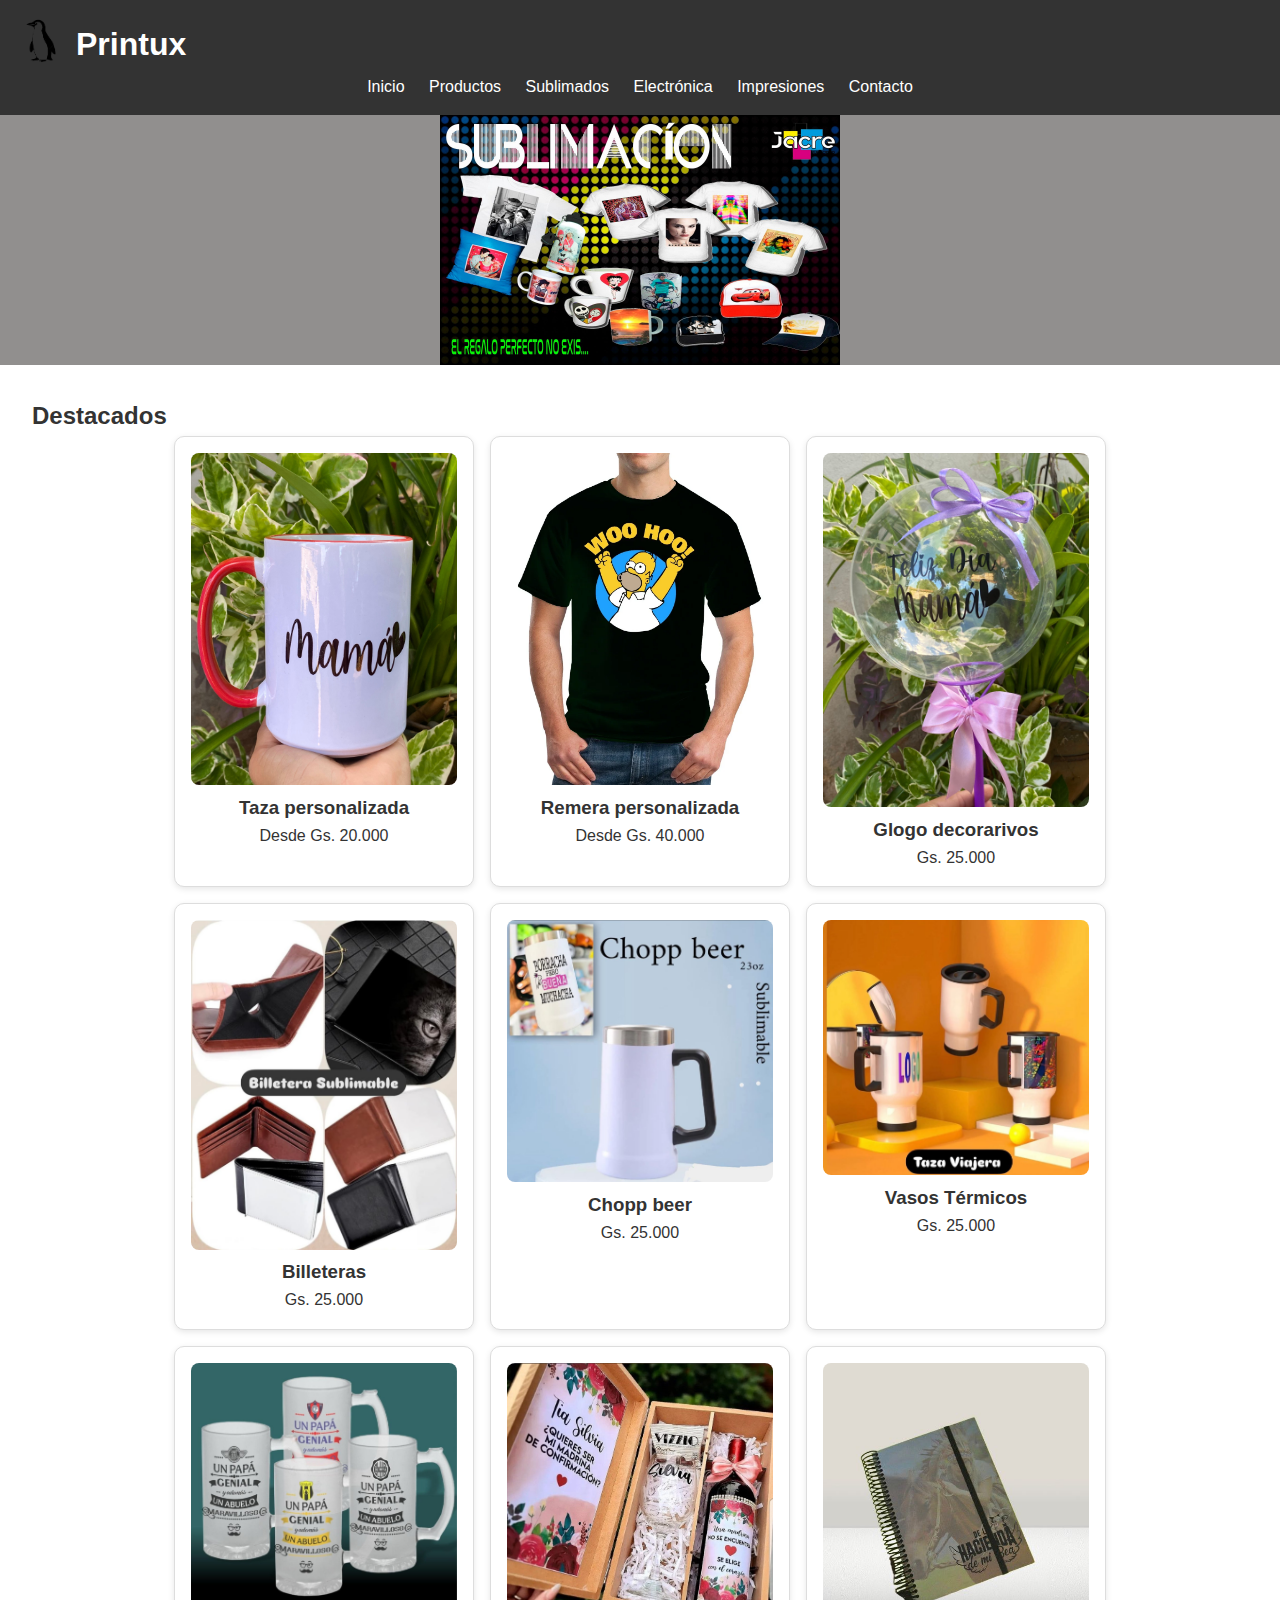
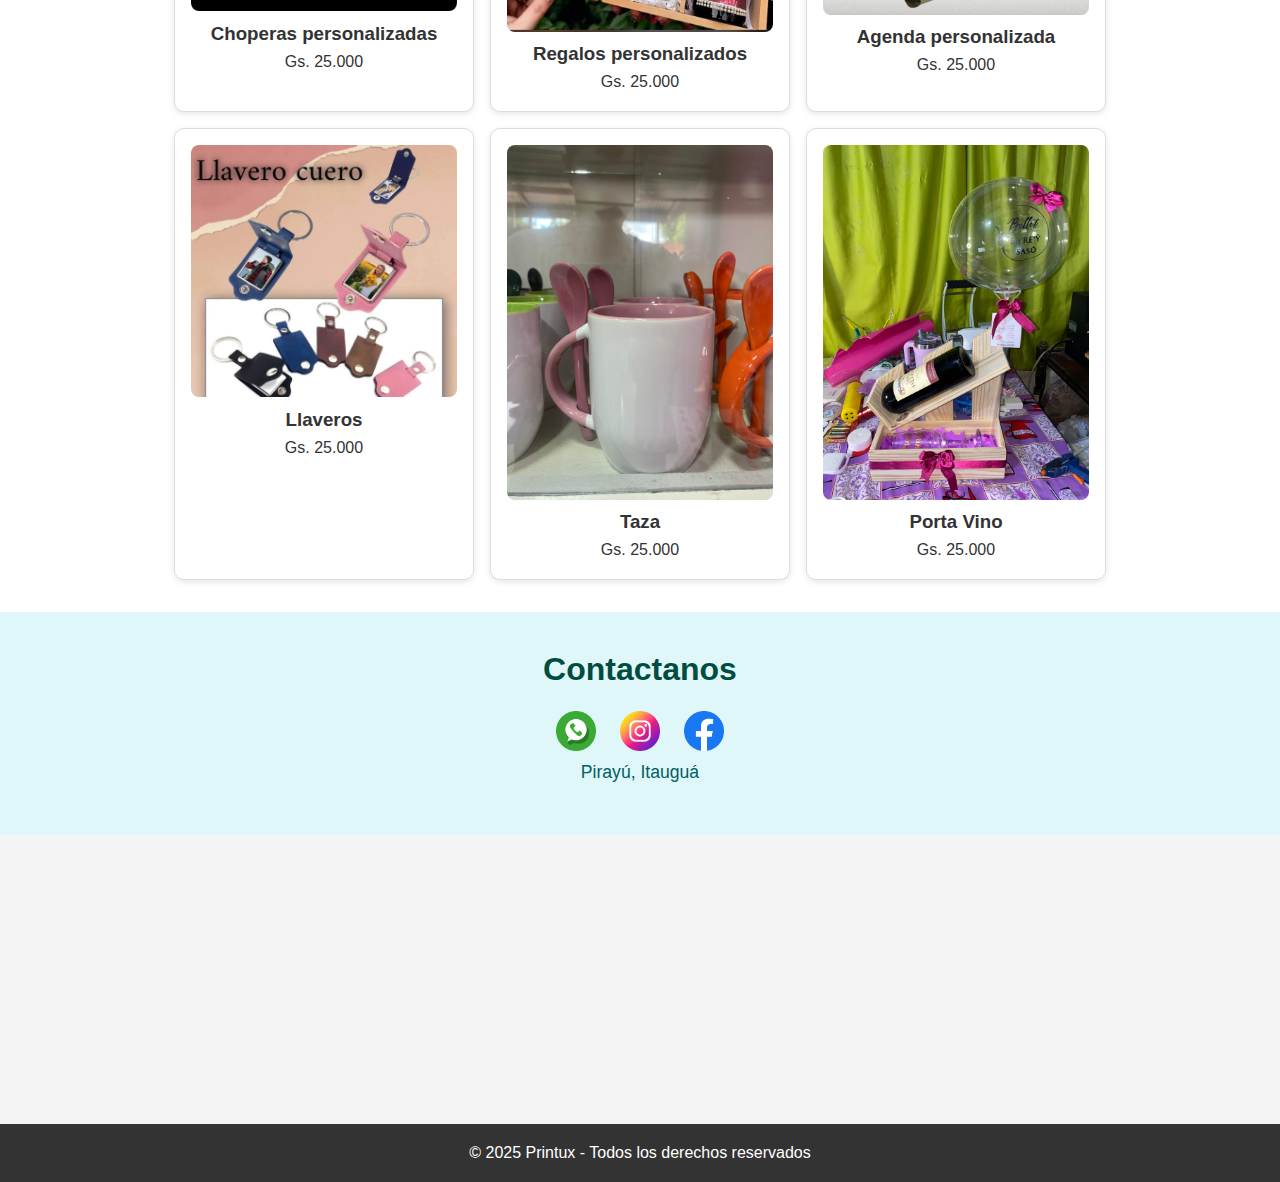
<file: index.html>
<!DOCTYPE html>
<html lang="es">
<head>
  <meta charset="UTF-8">
  <meta name="viewport" content="width=device-width, initial-scale=1.0">
  <title>Mi tienda en Pirayú</title>
  <link rel="stylesheet" href="style.css">
</head>



<body>

  <div id="header-placeholder"></div>


  <section id="hero">
     <div class="slider">
    <img src="img/publicidad1.jpg" class="slide active" alt="Publicidad 1">
    <img src="img/publidad2.jpg" class="slide" alt="Publicidad 2">
    <img src="img/publicidad3.jpg" class="slide" alt="Publicidad 3">
  </div>
  </section>

  <section id="productos">
    <h2>Destacados</h2>
    <div class="grid">
      <div class="card">
        <img src="img/taza.jpg" alt="Taza personalizada">
        <h3>Taza personalizada</h3>
        <p>Desde Gs. 20.000</p>
      </div>

      <div class="card">
        <img src="img/remera.webp" alt="Remera personalizada">
        <h3>Remera personalizada</h3>
        <p>Desde Gs. 40.000</p>
      </div>

      <div class="card">
        <img src="img/globos.jpg" alt="Pendrive 16GB">
        <h3>Glogo decorarivos</h3>
        <p>Gs. 25.000</p>
      </div>


      <div class="card">
        <img src="img/billeteras.jpg" alt="Pendrive 16GB">
        <h3>Billeteras</h3>
        <p>Gs. 25.000</p>
      </div>

      <div class="card">
        <img src="img/beer.jpg" alt="Pendrive 16GB">
        <h3>Chopp beer</h3>
        <p>Gs. 25.000</p>
       </div>

       <div class="card">
        <img src="img/vasos.jpg" alt="Pendrive 16GB">
        <h3>Vasos Térmicos</h3>
        <p>Gs. 25.000</p>
       </div>
       
       <div class="card">
        <img src="img/shoperas.jpg" alt="Pendrive 16GB">
        <h3>Choperas personalizadas</h3>
        <p>Gs. 25.000</p>
      </div>

      <div class="card">
        <img src="img/vino.jpg" alt="Pendrive 16GB">
        <h3>Regalos personalizados</h3>
        <p>Gs. 25.000</p>
       </div>

       <div class="card">
        <img src="img/cuadernos.jpg" alt="Pendrive 16GB">
        <h3>Agenda personalizada</h3>
        <p>Gs. 25.000</p>
       </div>

       <div class="card">
        <img src="img/llaveros.jpg" alt="Pendrive 16GB">
        <h3>Llaveros</h3>
        <p>Gs. 25.000</p>
       </div>

        <div class="card">
        <img src="img/taza1.jpg" alt="Pendrive 16GB">
        <h3>Taza</h3>
        <p>Gs. 25.000</p>
      </div>

      <div class="card">
        <img src="img/portavino.jpg" alt="Pendrive 16GB">
        <h3>Porta Vino</h3>
        <p>Gs. 25.000</p>
      </div>

    </div>
  </section>


<section id="contacto">
  <h2>Contactanos</h2>
  

  <div class="redes-sociales">
    <a href="https://wa.me/595982895382?text=Hola%21%20Vi%20tu%20p%C3%A1gina%20web%20y%20estoy%20interesado%2Fa%20en%20tus%20productos" target="_blank">
      <img src="img/whatsapp-logo.png" alt="WhatsApp">
    </a>

    <a href="https://www.instagram.com/sublicreaciones_mg?utm_source=ig_web_button_share_sheet&igsh=ZDNlZDc0MzIxNw==" target="_blank">
      <img src="img/instagram.png" alt="Instagram">
    </a>

    <a href="https://www.facebook.com/Miguartpy" target="_blank">
      <img src="img/facebook.png" alt="Facebook">
    </a>
    
    <p class="ubicacion"> Pirayú, Itauguá</p>

  </div>
</section>

    
    <iframe 
  src="https://www.google.com/maps/embed?pb=!1m18!1m12!1m3!1d3604.6895833203066!2d-57.35609882489679!3d-25.381718030982523!2m3!1f0!2f0!3f0!3m2!1i1024!2i768!4f13.1!3m3!1m2!1s0x945db5cf46a5331d%3A0x21ff11220458b40f!2sMiguartpy!5e0!3m2!1ses-419!2spy!4v1748041191582!5m2!1ses-419!2spy" 
  width="100%" 
  height="250" 
  style="border:0;" 
  allowfullscreen="" 
  loading="lazy" 
  referrerpolicy="no-referrer-when-downgrade">
</iframe>


  <footer>
    <p>&copy; 2025 Printux - Todos los derechos reservados</p>
  </footer>


  <!-- Script para slider (aquí sí funciona) -->
  <script>
    const slides = document.querySelectorAll(".slide");
    let currentSlide = 0;

    setInterval(() => {
      slides[currentSlide].classList.remove("active");
      currentSlide = (currentSlide + 1) % slides.length;
      slides[currentSlide].classList.add("active");
    }, 3000);
  </script>


  <script>
    // Carga dinámica del header
    fetch("header.html")
      .then(response => response.text())
      .then(data => {
        document.getElementById("header-placeholder").innerHTML = data;
      });
  </script>


</body>
</html>
</file>
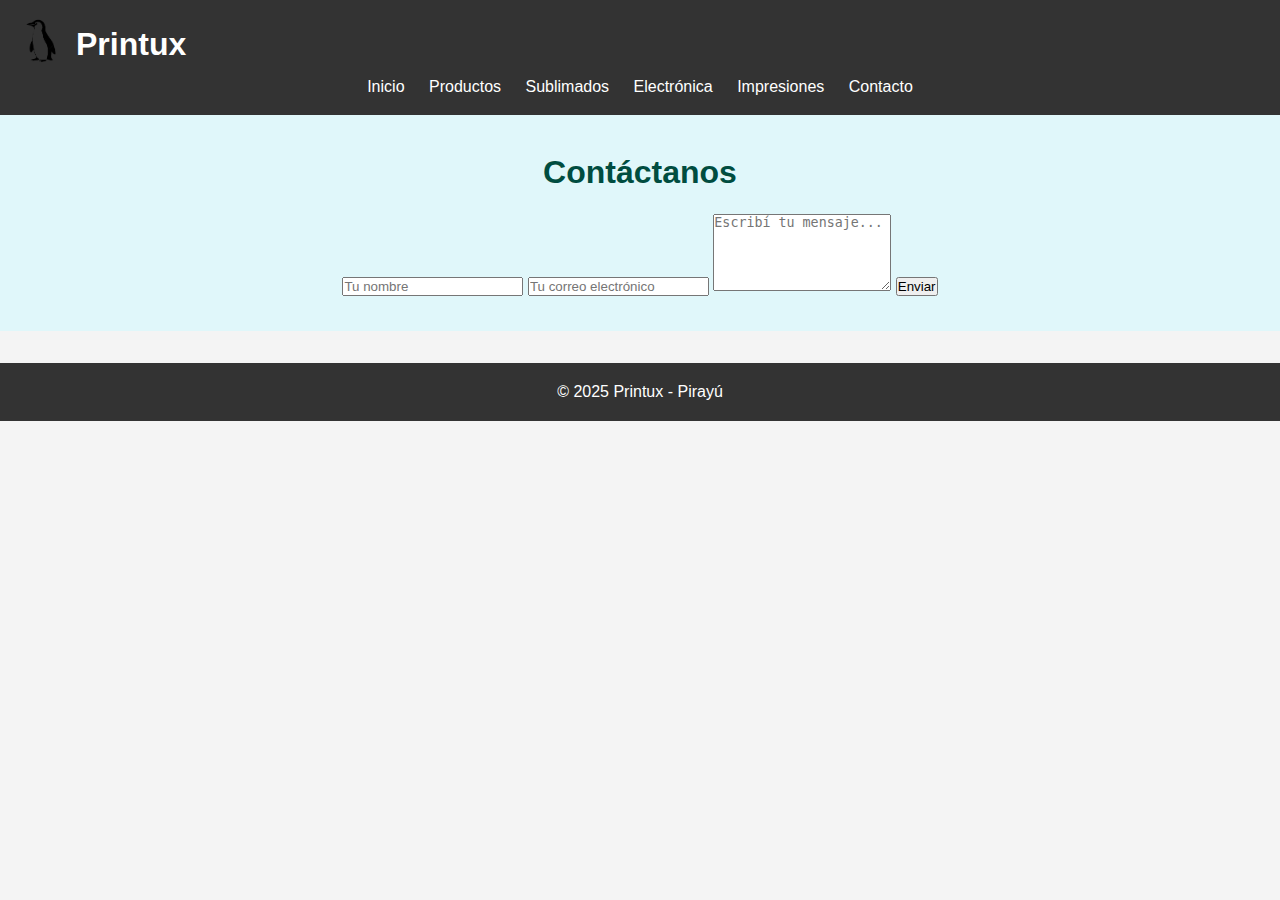
<file: contacto.html>
<!DOCTYPE html>
<html lang="es">
<head>
  <meta charset="UTF-8">
  <title>Contacto - Printux</title>
  <link rel="stylesheet" href="style.css">
</head>
<body>

  <header>
    <div class="logo-container">
      <a href="index.html"><img src="img/logoo.png" alt="Logo del negocio" class="logo"></a>
      <h1>Printux</h1>
    </div>
    <nav>
      <a href="index.html">Inicio</a>
      <a href="index.html#productos">Productos</a>
      <a href="sublimados.html">Sublimados</a>
      <a href="electronica.html">Electrónica</a>
      <a href="impresiones.html">Impresiones</a>
      <a href="contacto.html">Contacto</a>
    </nav>
  </header>

  <section id="contacto">
    <h2>Contáctanos</h2>
    <form action="gracias.html" method="get" class="formulario-contacto">
      <input type="text" name="nombre" placeholder="Tu nombre" required>
      <input type="email" name="email" placeholder="Tu correo electrónico" required>
      <textarea name="mensaje" rows="5" placeholder="Escribí tu mensaje..." required></textarea>
      <button type="submit">Enviar</button>
    </form>
  </section>

  <footer>
    <p>&copy; 2025 Printux - Pirayú</p>
  </footer>

</body>
</html>
</file>
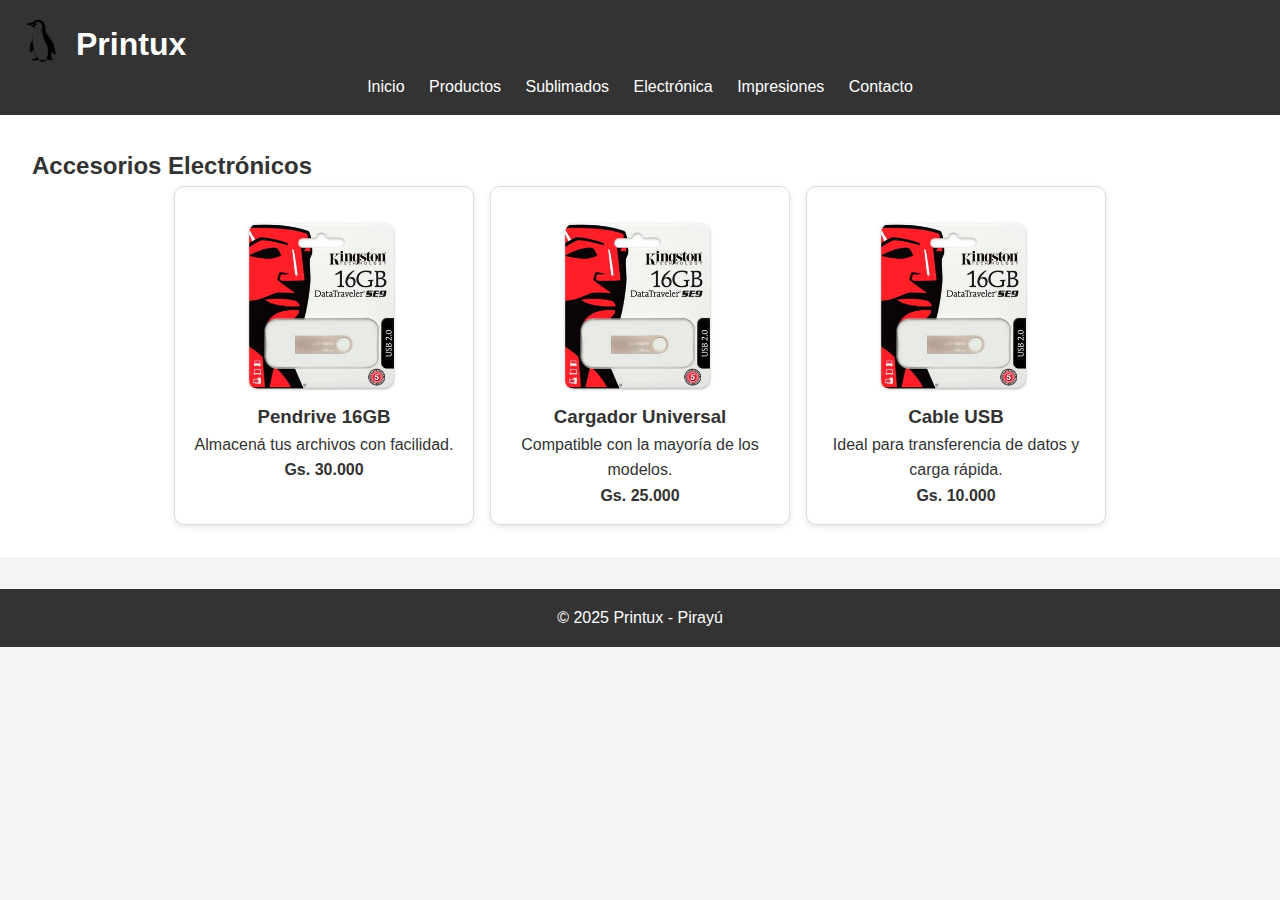
<file: electronica.html>
<!DOCTYPE html>
<html lang="es">
<head>
  <meta charset="UTF-8">
  <title>Electrónica - Printux</title>
  <link rel="stylesheet" href="style.css">
</head>
<body>

  <header>
    <div class="logo-container">
      <a href="index.html"><img src="img/logoo.png" alt="Logo del negocio" class="logo"></a>
      <h1>Printux</h1>
    </div>
    <nav>
      <a href="index.html">Inicio</a>
      <a href="index.html#productos">Productos</a>
      <a href="sublimados.html">Sublimados</a>
      <a href="electronica.html">Electrónica</a>
      <a href="impresiones.html">Impresiones</a>
      <a href="index.html#contacto">Contacto</a>
    </nav>
  </header>

  <section id="productos">
    <h2>Accesorios Electrónicos</h2>
    <div class="grid">
      <div class="card">
        <img src="img/pendrive.jpg" alt="Pendrive 16GB">
        <h3>Pendrive 16GB</h3>
        <p>Almacená tus archivos con facilidad.</p>
        <p><strong>Gs. 30.000</strong></p>
      </div>

      <div class="card">
        <img src="img/pendrive.jpg" alt="Cargador universal">
        <h3>Cargador Universal</h3>
        <p>Compatible con la mayoría de los modelos.</p>
        <p><strong>Gs. 25.000</strong></p>
      </div>

      <div class="card">
        <img src="img/pendrive.jpg" alt="Cable USB">
        <h3>Cable USB</h3>
        <p>Ideal para transferencia de datos y carga rápida.</p>
        <p><strong>Gs. 10.000</strong></p>
      </div>

      <!-- Podés seguir agregando más productos aquí -->
    </div>
  </section>

  <footer>
    <p>&copy; 2025 Printux - Pirayú</p>
  </footer>

</body>
</html>
</file>
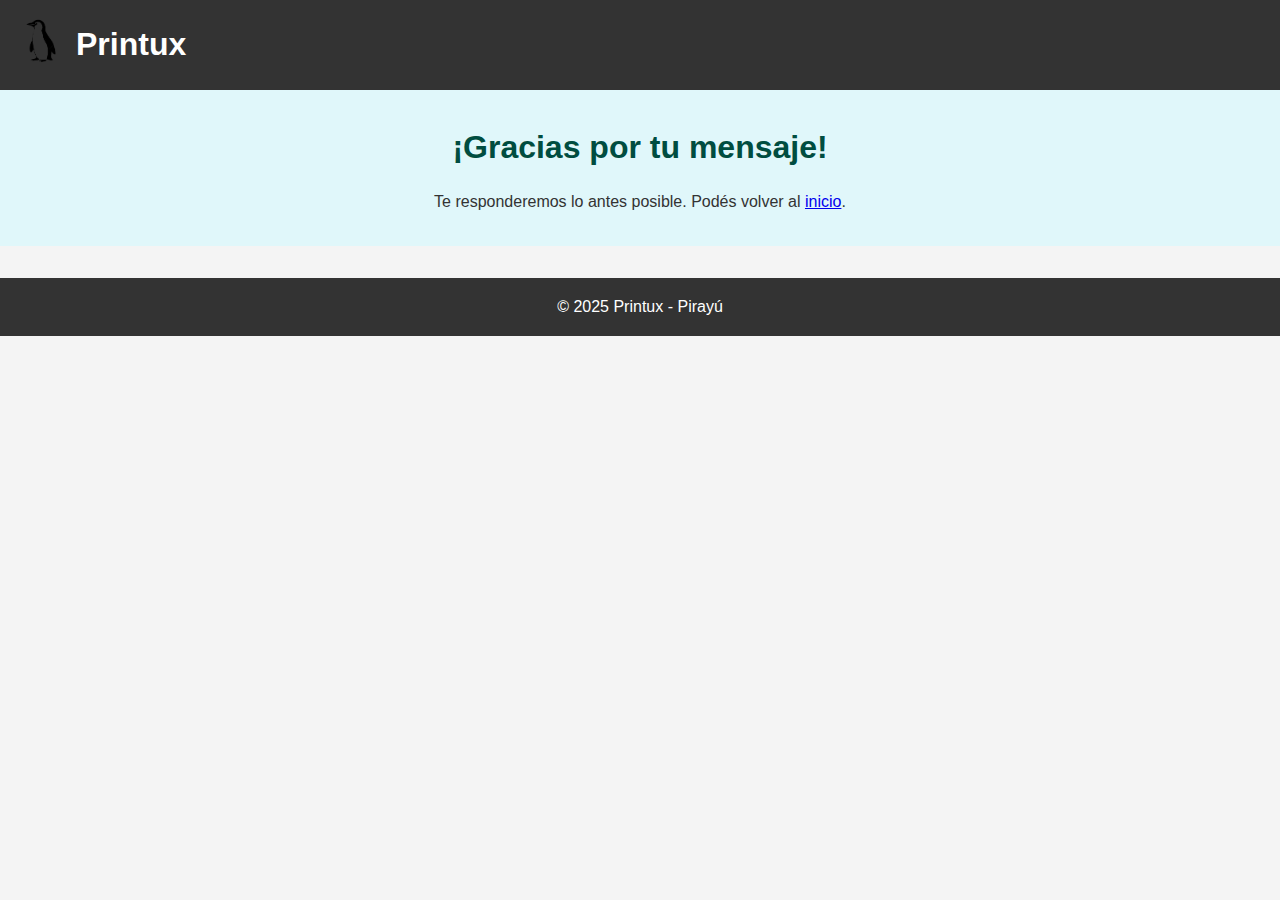
<file: gracias.html>
<!DOCTYPE html>
<html lang="es">
<head>
  <meta charset="UTF-8">
  <title>Gracias - Printux</title>
  <link rel="stylesheet" href="style.css">
</head>
<body>

  <header>
    <div class="logo-container">
      <a href="index.html"><img src="img/logoo.png" alt="Logo del negocio" class="logo"></a>
      <h1>Printux</h1>
    </div>
  </header>

  <section id="contacto">
    <h2>¡Gracias por tu mensaje!</h2>
    <p>Te responderemos lo antes posible. Podés volver al <a href="index.html">inicio</a>.</p>
  </section>

  <footer>
    <p>&copy; 2025 Printux - Pirayú</p>
  </footer>

</body>
</html>
</file>
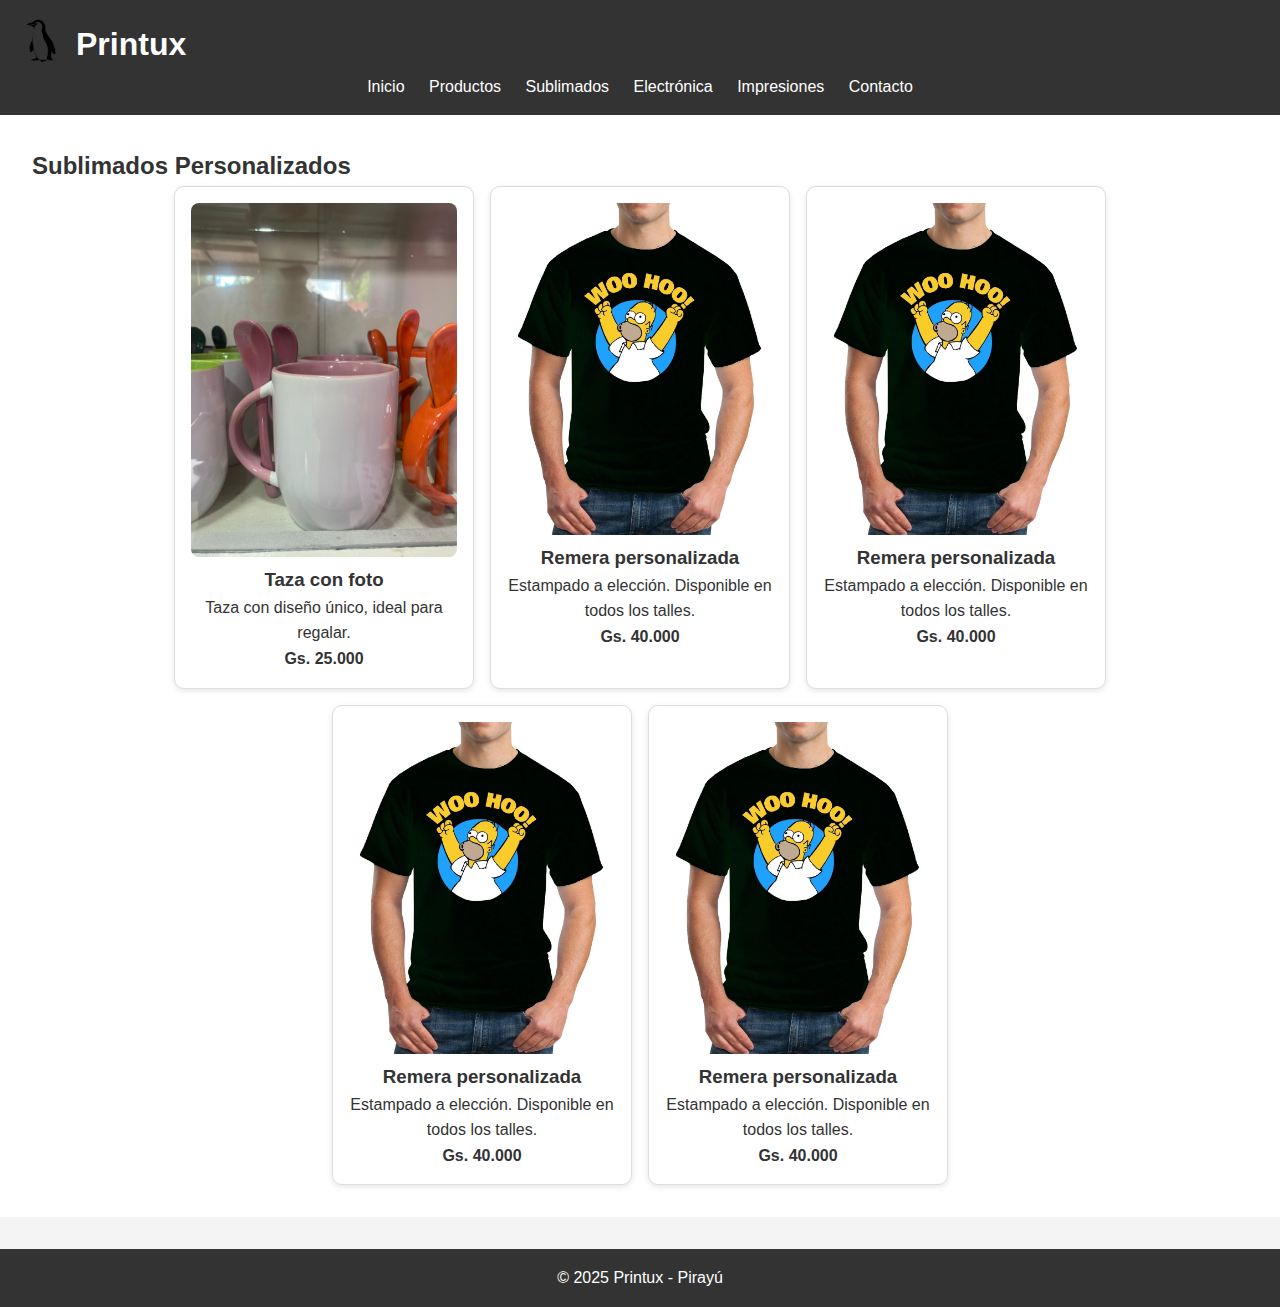
<file: sublimados.html>
<!DOCTYPE html>
<html lang="es">
<head>
  <meta charset="UTF-8">
  <title>Sublimados - Printux</title>
  <link rel="stylesheet" href="style.css">
</head>
<body>

  <header>
    <div class="logo-container">
      <a href="index.html"><img src="img/logoo.png" alt="Logo del negocio" class="logo"></a>
      <h1>Printux</h1>
    </div>
    <nav>
      <a href="index.html">Inicio</a>
      <a href="index.html#productos">Productos</a>
      <a href="sublimados.html">Sublimados</a>
      <a href="electronica.html">Electrónica</a>
      <a href="impresiones.html">Impresiones</a>
      <a href="index.html#contacto">Contacto</a>
    </nav>
  </header>

  <section id="productos">
    <h2>Sublimados Personalizados</h2>
    <div class="grid">
      <div class="card">
        <img src="img/taza1.jpg" alt="Taza personalizada">
        <h3>Taza con foto</h3>
        <p>Taza con diseño único, ideal para regalar.</p>
        <p><strong>Gs. 25.000</strong></p>
      </div>

      <div class="card">
        <img src="img/remera.webp" alt="Remera personalizada">
        <h3>Remera personalizada</h3>
        <p>Estampado a elección. Disponible en todos los talles.</p>
        <p><strong>Gs. 40.000</strong></p>
      </div>

       <div class="card">
        <img src="img/remera.webp" alt="Remera personalizada">
        <h3>Remera personalizada</h3>
        <p>Estampado a elección. Disponible en todos los talles.</p>
        <p><strong>Gs. 40.000</strong></p>
      </div>

      <div class="card">
        <img src="img/remera.webp" alt="Remera personalizada">
        <h3>Remera personalizada</h3>
        <p>Estampado a elección. Disponible en todos los talles.</p>
        <p><strong>Gs. 40.000</strong></p>
      </div>

      <div class="card">
        <img src="img/remera.webp" alt="Remera personalizada">
        <h3>Remera personalizada</h3>
        <p>Estampado a elección. Disponible en todos los talles.</p>
        <p><strong>Gs. 40.000</strong></p>
      </div>


    </div>
  </section>

  <footer>
    <p>&copy; 2025 Printux - Pirayú</p>
  </footer>

</body>
</html>
</file>
<file: style.css>
* {
  margin: 0;
  padding: 0;
  box-sizing: border-box;
}

body {
  font-family: 'Segoe UI', sans-serif;
  line-height: 1.6;
  background: #f4f4f4;
  color: #333;
}

header {
  background: #333;
  color: #fff;
  padding: 1rem;
  text-align: center;
}

header nav a {
  color: #fff;
  margin: 0 10px;
  text-decoration: none;
}

/*
Estilos originales del hero - guardados por si quiero revertir cambios
#hero {
  background: hsl(27, 100%, 50%);
  padding: 2rem;
  text-align: center;
}*/ 

#productos {
  padding: 2rem;
  background: #fff;
}

.grid {
  display: flex;
  gap: 1rem;
  flex-wrap: wrap;
  justify-content: center;
}

.card {
  background: #fff;
  border: 1px solid #ddd;
  border-radius: 10px;
  padding: 1rem;
  width: 300px;
  text-align: center;
  box-shadow: 0 2px 6px rgba(0,0,0,0.1);
}

.card img {
  width: 100%;
  height: auto;
  border-radius: 8px;
}

#contacto {
  padding: 2rem;
  background: #e0f7fa;
  text-align: center;
}

#contacto h2 {
  font-size: 2rem;
  margin-bottom: 1rem;
  color: #004d40; /* un verde oscuro para buen contraste */
}

#contacto .ubicacion {
  font-size: 1.1rem;
  margin-bottom: 1rem;
  color: #006064;
}

.redes-sociales {
  margin-top: 1rem;
}

.redes-sociales a {
  margin: 0 10px;
  display: inline-block;
  transition: transform 0.2s ease;
}

.redes-sociales a:hover {
  transform: scale(1.1);
}

.redes-sociales img {
  width: 40px;
  height: 40px;
}


footer {
  background: #333;
  color: white;
  padding: 1rem;
  text-align: center;
  margin-top: 2rem;
}

/* Responsive */
@media (max-width: 768px) {
  .grid {
    display: flex;             /* importante que esté para que flex funcione */
    flex-direction: row; /*estaba column en vez de row */
    align-items: flex-start;
    flex-wrap: wrap; /* asegúrate que esté */
    justify-content: space-between; /* para centrar las cards en la fila */
    gap: 0.5rem;                 /* espacio entre cards */

  }

     /*se agrego prueba*/ 
  .card {
    flex: 0 0 48%;  /* ocupa 48% del contenedor, fijo */
    margin-bottom: 1rem;
    box-sizing: border-box;
  }

  }


.logo-container {
  display: flex;
  align-items: center;
  gap: 10px;
  justify-content: center;
}

.logo {
  height: 50px;
  width: auto;
}

@media (min-width: 768px) {
  .logo-container {
    justify-content: flex-start;
  }

}


/* nuevo stylo para #hero con implementación slyde */ 

/* Estilos para el carrusel */
#hero {
  position: relative;
  width: 100%;
  height: 250px;  /* anteriormente estaba a 300px cambie para mejorar en movil*/
  overflow: hidden;
  padding: 0;
}

.slider {
  width: 100%;
  height: 100%;
  position: relative;
}

.slide {
  width: 100%;
  height: 100%;
  /* 
  rellena y ajusta completamente la imagen pero lo recorda,
  crear imagen 1200x300 px para ajustar exactamente

  object-fit: cover;*/
  object-fit: contain;
  background: #918f8e; /* Fondo opcional para que no se vea vacío si hay margen , temporal hasta ajustar imagen*/
  position: absolute;
  top: 0;
  left: 0;
  opacity: 0;
  transition: opacity 1s ease-in-out;
}

.slide.active {
  opacity: 1;
}
</file>
